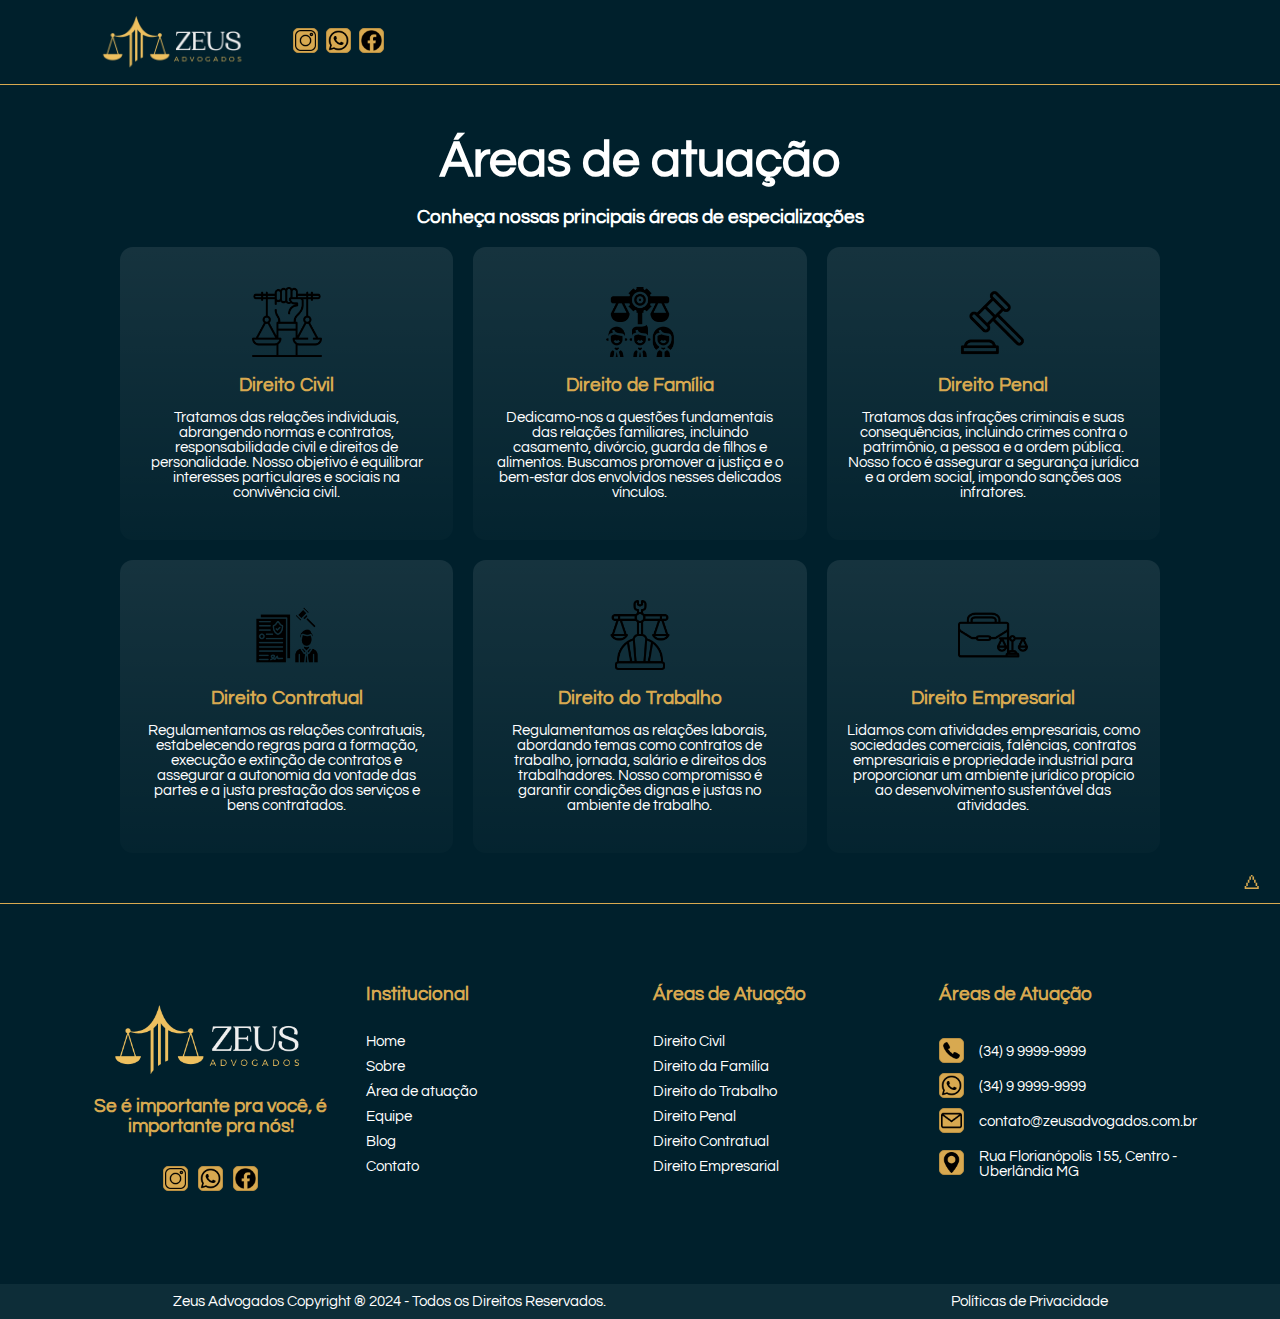
<file: atuacao.html>
<!DOCTYPE html>
<html lang="pt-br" >
<head>
    <meta charset="UTF-8">
    <meta name="viewport" content="width=device-width, initial-scale=1.0">
    <link rel="preconnect" href="https://fonts.googleapis.com">
<link rel="preconnect" href="https://fonts.gstatic.com" crossorigin>
<link href="https://fonts.googleapis.com/css2?family=Bebas+Neue&family=Poppins:ital,wght@0,300;0,400;1,400&family=Questrial&display=swap" rel="stylesheet">
<link rel="shortcut icon" href="logo.png" type="image/x-icon">

    <title>Zeus Advogados</title>
    <link rel="stylesheet" href="style.css">
</head>

<body>

        <header id="home"><!--INÍCIO DO CABEÇALHO-->
    <img src="logo.png" alt=""><!--LOGOMARCA O CABEÇALHO LADO DIREITO DA PÁGINA-->

    <div  class="headerConteinerMeioMobile"><!--SÃO AS ANCORAS LINKS NO CONTEINER DO MEIO DO CABEÇALHO-->
        <a  id="home" href="index.html">Home</a>
        <a href="sobre.html">Sobre</a>
        <a href="#">Área de atuação</a>
        <a href="equipe.html">Equipe</a>
        <a href="blog.html">Blog</a>
        <a href="contato.html">Contato</a>
    </div>

    <div class="headerConteinerDireito"><!--SÃO OS LINKS QUE REPRESENTAM AS REDES SOCIAIS NO LADO DIREIO DO CABEÇALHO-->
        <a href="https://www.instagram.com/matheusoliveira65/"><i><img src="icone-insta.png" alt=""></i></a>
        <a href="https://api.whatsapp.com/send?phone=5562997009879
        "><i><img src="icone-whatsapp.png" alt=""></i></a>
        <a href="https://pt-br.facebook.com/login/device-based/regular/login/"><i><img src="icone-facebook.png" alt=""></i></a>
    </div>
    <div class="hamburuer" onclick="menu()"><!--MENÚ HAMBURGUER MOBILLE-->
        <span></span>
        <span></span>
        <span></span>
    </div>
   </header> 



    <aside>
        <h1 id="areaAtuacao">Áreas de atuação  </h1><!--ÁREAS DE ATUAÇÃO-->
        <h3>Conheça nossas principais áreas de especializações</h3>
        <div class="conteiner1">
            <div class="filho">
                <i><img src="direito-civil.png" alt=""></i>
                <h4>Direito Civil
                </h4>
                <p>
                    Tratamos das relações individuais, abrangendo normas e contratos, responsabilidade civil e direitos de personalidade. Nosso objetivo é equilibrar interesses particulares e sociais na convivência civil.
                </p>
            </div>
            <div class="filho">
                <i><img src="direito-familia.png" alt=""></i>
                <h4>Direito de Família
                </h4>
                <p>
                    Dedicamo-nos a questões fundamentais das relações familiares, incluindo casamento, divórcio, guarda de filhos e alimentos. Buscamos promover a justiça e o bem-estar dos envolvidos nesses delicados vínculos.
                </p>
            </div>
            <div class="filho">
                <i><img src="direito-penal.png" alt=""></i>
                <h4>Direito Penal
                </h4>
                <p>
                    Tratamos das infrações criminais e suas consequências, incluindo crimes contra o patrimônio, a pessoa e a ordem pública. Nosso foco é assegurar a segurança jurídica e a ordem social, impondo sanções aos infratores.
                </p>
            </div>
        </div>
        <div  class="conteiner1">
            <div class="filho">
                <i><img src="direito-contratual.png" alt=""></i>
                <h4>Direito Contratual
                </h4>
                <p>
                    Regulamentamos as relações contratuais, estabelecendo regras para a formação, execução e extinção de contratos e assegurar a autonomia da vontade das partes e a justa prestação dos serviços e bens contratados.
                </p>
            </div>
            <div class="filho">
                <i><img src="direito-trabalho.png" alt=""></i>
                <h4>Direito do Trabalho</h4>
                <p>
                    Regulamentamos as relações laborais, abordando temas como contratos de trabalho, jornada, salário e direitos dos trabalhadores. Nosso compromisso é garantir condições dignas e justas no ambiente de trabalho.
                </p>
            </div>
            <div class="filho">
                <i><img src="direito-empresarial.png" alt=""></i>
                <h4>Direito Empresarial
                </h4>
                <p>
                    Lidamos com atividades empresariais, como sociedades comerciais, falências, contratos empresariais e propriedade industrial para proporcionar um ambiente jurídico propício ao desenvolvimento sustentável das atividades.
                </p>
            </div>
        </div>
    </aside>

   </div>



    <footer>
        <div id="primeiroConteinerfootter" class="conteiner1"><!--FINAL DA PÁINA COM INFORMAÇÕES ADICIONAIS-->
            <img src="logo.png" alt="">
            <p>
                Se é importante pra você, é importante pra nós!
            </p>
            <div class="footerIcones">

                <a href="https://www.instagram.com/matheusoliveira65/"><i><img src="icone-insta.png" alt=""></i></a>
                <a href="https://api.whatsapp.com/send?phone=5562997009879
                "><i><img src="icone-whatsapp.png" alt=""></i></a>
                <a href="https://pt-br.facebook.com/login/device-based/regular/login/"><i><img src="icone-facebook.png" alt=""></i></a>
            </div>
        </div>
        <div id="conteinerfoter2" class="conteiner1"><!--SÃO OS LINKS QUE REPRESENTAM AS REDES SOCIAIS NO LADO DIREIO DO CABEÇALHO-->
           <h3>Institucional</h3>
           <a href="#home">Home</a>
           <a href="#sobre">Sobre</a>
           <a href="#areaAtuacao">Área de atuação</a>
           <a href="#equipe">Equipe</a>
           <a href="#nossoblog">Blog</a>
           <a href="#contato">Contato</a>
        </div>
        <div id="conteinerfoter3" class="conteiner1">
            <h3>Áreas de Atuação</h3>
            <a href="#">Direito Civil</a>
            <a href="#">Direito da Família</a>
            <a href="#">Direito do Trabalho</a>
            <a href="#">Direito Penal</a>
            <a href="#">Direito Contratual</a>
            <a href="#">Direito Empresarial</a>
         </div>
         <div class="conteiner1">
            <h3>Áreas de Atuação</h3>
            
            <div class="contatofooter">
                <i><img src="icone-telefone.png" alt=""></i>
                <p>
                    (34) 9 9999-9999
                </p>
            </div>
            <div class="contatofooter">
                <i><img src="icone-whatsapp.png" alt=""></i>
                <p>
                    (34) 9 9999-9999
                </p>
            </div>
            <div class="contatofooter">
                <i><img src="icone-E-email.png" alt=""></i>
                <p>
                    contato@zeusadvogados.com.br
                </p>
            </div>
            <div  class="contatofooter">
                <i><img src="icone-mapas.png" alt=""></i>
                <p>
                    Rua Florianópolis 155, Centro - Uberlândia MG
                </p>
            </div>
         </div>
    </footer>

    <div class="final">
        <p>
            Zeus Advogados Copyright ® 2024 - Todos os Direitos Reservados.
        </p>
        <p>
            Políticas de Privacidade
        </p>
    </div>

    <a id="subir" href="#">&#128770;</a>

    <script src="script.js"></script>
</body>
</html>
</file>
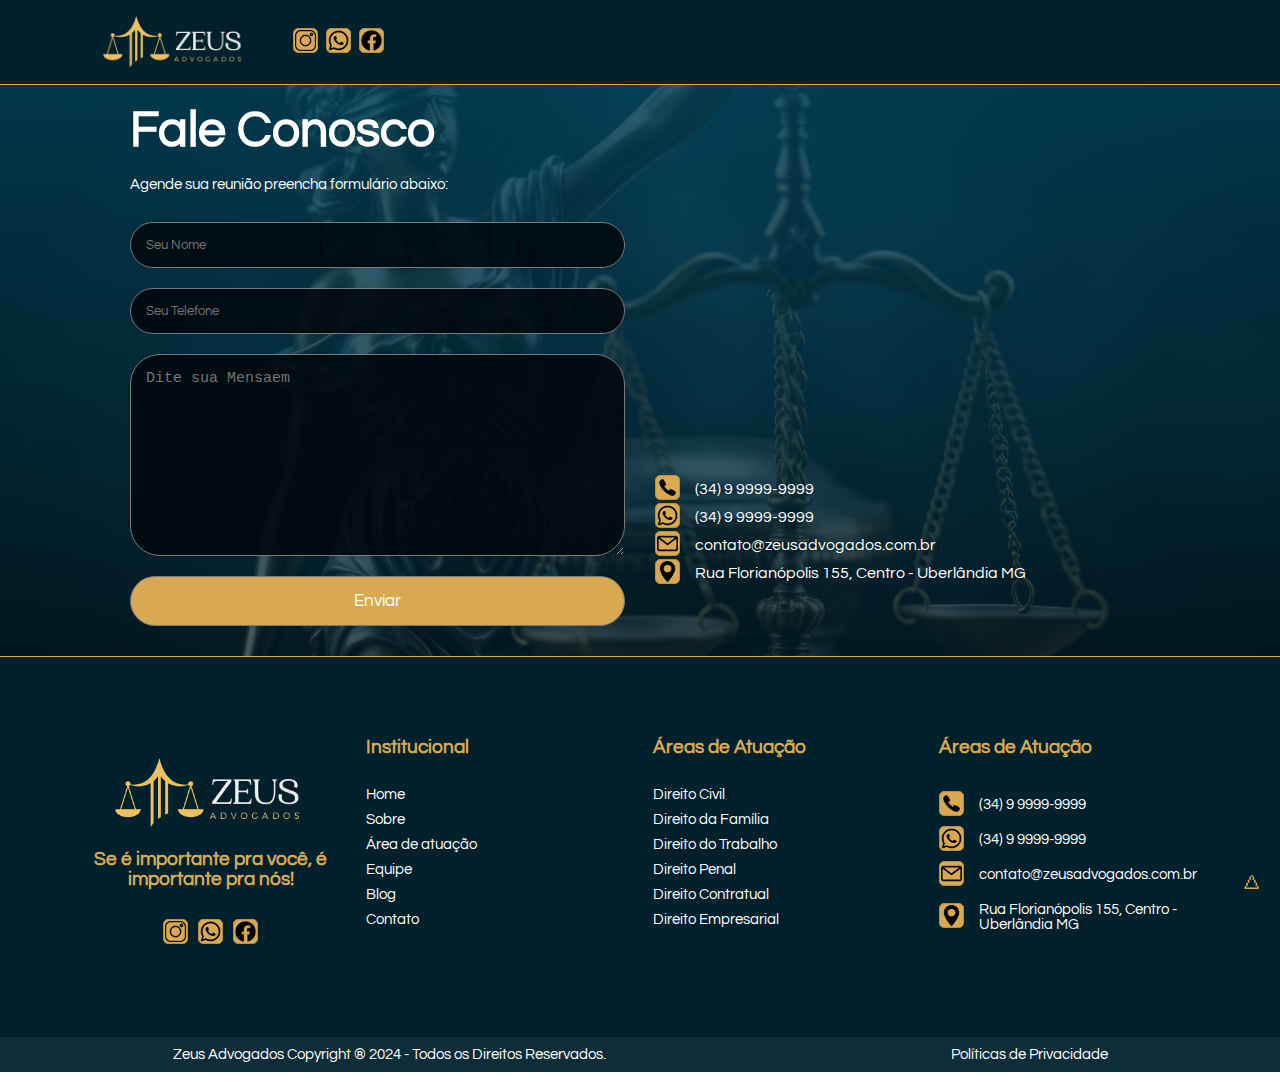
<file: contato.html>
<!DOCTYPE html>
<html lang="pt-br" >
<head>
    <meta charset="UTF-8">
    <meta name="viewport" content="width=device-width, initial-scale=1.0">
    <link rel="preconnect" href="https://fonts.googleapis.com">
<link rel="preconnect" href="https://fonts.gstatic.com" crossorigin>
<link href="https://fonts.googleapis.com/css2?family=Bebas+Neue&family=Poppins:ital,wght@0,300;0,400;1,400&family=Questrial&display=swap" rel="stylesheet">
<link rel="shortcut icon" href="logo.png" type="image/x-icon">

    <title>Zeus Advogados</title>
    <link rel="stylesheet" href="style.css">
</head>

<body>

        <header id="home"><!--INÍCIO DO CABEÇALHO-->
    <img src="logo.png" alt=""><!--LOGOMARCA O CABEÇALHO LADO DIREITO DA PÁGINA-->

    <div  class="headerConteinerMeioMobile"><!--SÃO AS ANCORAS LINKS NO CONTEINER DO MEIO DO CABEÇALHO-->
        <a  id="home" href="index.html">Home</a>
        <a href="sobre.html">Sobre</a>
        <a href="atuacao.html">Área de atuação</a>
        <a href="equipe.html">Equipe</a>
        <a href="blog.html">Blog</a>
        <a href="#">Contato</a>
    </div>

    <div class="headerConteinerDireito"><!--SÃO OS LINKS QUE REPRESENTAM AS REDES SOCIAIS NO LADO DIREIO DO CABEÇALHO-->
        <a href="https://www.instagram.com/matheusoliveira65/"><i><img src="icone-insta.png" alt=""></i></a>
        <a href="https://api.whatsapp.com/send?phone=5562997009879
        "><i><img src="icone-whatsapp.png" alt=""></i></a>
        <a href="https://pt-br.facebook.com/login/device-based/regular/login/"><i><img src="icone-facebook.png" alt=""></i></a>
    </div>
    <div class="hamburuer" onclick="menu()"><!--MENÚ HAMBURGUER MOBILLE-->
        <span></span>
        <span></span>
        <span></span>
    </div>
   </header> 

   

    <div id="contato" class="formularioemapa"><!--CONTATO VIA FORMULÁRIO-->
        <div id="formulario" class="filho">
            <h3>Fale Conosco</h3>
            <p>Agende sua reunião preencha formulário abaixo:</p>
            <form action="https://api.staticforms.xyz/submit" method="post">
                <input type="text" name="name" id="" required placeholder="Seu Nome" >
                <input type="text" name="phone" id="" required placeholder="Seu Telefone">
                <textarea name="message" id="" cols="30" rows="10" placeholder="Dite sua Mensaem"></textarea>
                <input type="hidden" name="accessKey" value="a3cb13f2-470b-4519-9540-bbc284360bef">
                <input type="hidden" name="redirectTo" value="https://rafakda.github.io/ZeusAdvogados/">
                <input id="btn" type="submit" value="Enviar">
            </form>
        </div>
        <div id="mapa" class="filho">
            <iframe  src="https://www.google.com/maps/embed?pb=!1m18!1m12!1m3!1d61145.55507358508!2d-49.34605213825737!3d-16.697028574206715!2m3!1f0!2f0!3f0!3m2!1i1024!2i768!4f13.1!3m3!1m2!1s0x935ef6bd58d80867%3A0xef692bad20d2678e!2zR29pw6JuaWEsIEdP!5e0!3m2!1spt-BR!2sbr!4v1714059422500!5m2!1spt-BR!2sbr" width="100%" height="350" style="border:0; "  allowfullscreen="" loading="lazy" referrerpolicy="no-referrer-when-downgrade"></iframe>
            <div class="dadosdisponiveis">
                <div class="dados">
                    <i><img src="icone-telefone.png" alt=""></i>
                    <p>(34) 9 9999-9999</p>
                </div>
                <div class="dados">
                    <i><img src="icone-whatsapp.png" alt=""></i>
                    <p>(34) 9 9999-9999</p>
                </div>
                <div class="dados">
                    <i><img src="icone-E-email.png" alt=""></i>
                    <p>contato@zeusadvogados.com.br</p>
                </div>
                <div class="dados">
                    <i><img src="icone-mapas.png" alt=""></i>
                    <p>Rua Florianópolis 155, Centro - Uberlândia MG</p>
                </div>
            </div>
        </div>
    </div>


    <footer>
        <div id="primeiroConteinerfootter" class="conteiner1"><!--FINAL DA PÁINA COM INFORMAÇÕES ADICIONAIS-->
            <img src="logo.png" alt="">
            <p>
                Se é importante pra você, é importante pra nós!
            </p>
            <div class="footerIcones">

                <a href="https://www.instagram.com/matheusoliveira65/"><i><img src="icone-insta.png" alt=""></i></a>
                <a href="https://api.whatsapp.com/send?phone=5562997009879
                "><i><img src="icone-whatsapp.png" alt=""></i></a>
                <a href="https://pt-br.facebook.com/login/device-based/regular/login/"><i><img src="icone-facebook.png" alt=""></i></a>
            </div>
        </div>
        <div id="conteinerfoter2" class="conteiner1"><!--SÃO OS LINKS QUE REPRESENTAM AS REDES SOCIAIS NO LADO DIREIO DO CABEÇALHO-->
           <h3>Institucional</h3>
           <a href="#home">Home</a>
           <a href="#sobre">Sobre</a>
           <a href="#areaAtuacao">Área de atuação</a>
           <a href="#equipe">Equipe</a>
           <a href="#nossoblog">Blog</a>
           <a href="#contato">Contato</a>
        </div>
        <div id="conteinerfoter3" class="conteiner1">
            <h3>Áreas de Atuação</h3>
            <a href="#">Direito Civil</a>
            <a href="#">Direito da Família</a>
            <a href="#">Direito do Trabalho</a>
            <a href="#">Direito Penal</a>
            <a href="#">Direito Contratual</a>
            <a href="#">Direito Empresarial</a>
         </div>
         <div class="conteiner1">
            <h3>Áreas de Atuação</h3>
            
            <div class="contatofooter">
                <i><img src="icone-telefone.png" alt=""></i>
                <p>
                    (34) 9 9999-9999
                </p>
            </div>
            <div class="contatofooter">
                <i><img src="icone-whatsapp.png" alt=""></i>
                <p>
                    (34) 9 9999-9999
                </p>
            </div>
            <div class="contatofooter">
                <i><img src="icone-E-email.png" alt=""></i>
                <p>
                    contato@zeusadvogados.com.br
                </p>
            </div>
            <div  class="contatofooter">
                <i><img src="icone-mapas.png" alt=""></i>
                <p>
                    Rua Florianópolis 155, Centro - Uberlândia MG
                </p>
            </div>
         </div>
    </footer>

    <div class="final">
        <p>
            Zeus Advogados Copyright ® 2024 - Todos os Direitos Reservados.
        </p>
        <p>
            Políticas de Privacidade
        </p>
    </div>

    <a id="subir" href="#">&#128770;</a>

    <script src="script.js"></script>
</body>
</html>
</file>
<file: style.css>
html{
    scroll-behavior: smooth;
}
/*REGRAS GERAIS DO PROJETO*/
*{
    margin: 0px;
    box-sizing: border-box;
}

/*REGRAS DE COLORAÇÃO DO PROJETO*/
:root{
    --azul:#00202C;
    --dourado:#D8A950;
    --cinzaEscuro:#7B7A7B;
    --cinzaClaro:#F5F4F6;
    --branco:white;
    --font:'arial';
}
/*FONT EXTERNA 'DA-FONT' DO PROJETO*/
@font-face {
    font-family:'assinatura' ;
    src: url('Tempting\ -\ PERSONAL\ USE\ ONLY.otf');
}
/*FONT EXTERNA DO PROJETO GOGLE FONTS*/
.questrial-regular {
    font-family: "Questrial", sans-serif;
    font-weight: 600;
    font-size: 50px;
    font-style: normal;
}  

 /*BANEER DO PROJETO*/
main{
    background-image: linear-gradient(#013f55db,#011e29bc),url(imagemMainadv.jpg);
    background-position: center center;
    background-size: cover;
    background-repeat: no-repeat;
}
/*CABEÇALHO DO PROJETO*/
header{
    display: grid;
    grid-template-columns: 1fr 4fr 1fr;
    justify-content: center;
    align-items: center;
    gap: 20px;
    padding: 15px 100px;
    border-bottom: solid 0.5px var(--dourado);
    background-color: var(--azul);
    width: 100%;
}
header .hamburuer{
    background-color: #00202c20;
    display: flex;
    flex-direction: column;
    cursor: pointer;
    display: none;
   
}
header .hamburuer span{
    background-color: var(--dourado);
    display: block;
    width: 30px;
    height: 3px;
    margin: 3px; 
    transition: all .5s;
}
header img{
    width: 150px;
    transition: all 1s;
}
header .headerConteinerMeio{
    display: flex;
    gap: 30px;
    align-items: center;
    justify-content: center;
    width: 100%;
}
header .headerConteinerMeioMobile{
    display: flex;
    gap: 30px;
    align-items: center;
    justify-content: center;
    width: 100%;
    display: none;
}
header .headerConteinerMeio #home{
    border-bottom: solid 1px var(--dourado);
    border-top: solid 1px var(--dourado);
}
header .headerConteinerMeioMobile #home{
    border-bottom: solid 1px var(--dourado);
    border-top: solid 1px var(--dourado);
}
header .headerConteinerMeio a{
    color: var(--branco);
    list-style: none;
    text-decoration: none;
    font-family: "Questrial", sans-serif;
    font-size: 17px;
    font-weight: 500;
    padding: 5px;
}
header .headerConteinerMeioMobile a{
    color: var(--branco);
    list-style: none;
    text-decoration: none;
    font-family: "Questrial", sans-serif;
    font-size: 17px;
    font-weight: 500;
    padding: 5px;
}

header .headerConteinerMeio a:hover{
    color: var(--dourado);
    border-bottom: solid 1px var(--dourado);
    border-top: solid 1px var(--dourado);
    transition: all .5s;
}
header .headerConteinerMeioMobile a:hover{
    color: var(--dourado);
    border-bottom: solid 1px var(--dourado);
    border-top: solid 1px var(--dourado);
    transition: all .5s;
}
header .headerConteinerDireito{
    display: flex;
    gap: 8px;
}
header i img{
    width: 25px;
    height: 25px;
    background-color: var(--dourado);
    padding: 1px;
    border-radius: 20%;
    border: solid 1px #b99043;
}
header i img:hover{
    background-color: #d8a850c6;
    scale: 1.1;
    cursor: pointer;
}
@media (max-width:900px) {
    header .headerConteinerDireito i img{
        display: none;
    }}
    @media (max-width:700px) {
        header{
            display: flex;
            justify-content: space-between;
            padding: 5px;
        }
        header .hamburuer{
            display: flex;
        }
        header .hamburuer span{
            transition: all .3s;
        }
        header .headerConteinerDireito i img{
            display: none;
        }
        header .headerConteinerMeioMobile{
            display: block;
            display: none;
            position: absolute;
            top: 65px;
            right: 0px;
            display: flex;
            flex-direction: column;
            background-color: #00202C;
            width: 100%;
            height: 100%;
            overflow: hidden;
            transition: all .5s;
            display: flex;
            justify-content: left;
            background-color: rgb(255, 255, 255);
            gap: 0px;
        }
        header .headerConteinerMeio{
           display: none;
        }
        header .headerConteinerMeioMobile #home{
            margin-top: 0px;
            background-color: var(--dourado);
            color: var(--azul);
            width: 100%;
            text-align: center;
            padding: 15px;
        }
        header .headerConteinerMeioMobile a{
            color: var(--azul);
            width: 100%;
            text-align: center;
            border-bottom: solid 1px rgb(228, 225, 225);
            padding: 15px;
        }
        header .headerConteinerMeioMobile a:hover{
            background-color: var(--dourado);
            color: var(--azul);
        }
        .hamburuer.ativa span:nth-child(1){
            transform: translateY(8px) rotate(135deg);  
            
        }
        .hamburuer.ativa span:nth-child(2){
           opacity: 0%;
        }
        .hamburuer.ativa span:nth-child(3){
            transform: translateY(-8px) rotate(-135deg); 
        }
}

/*MENÚ MOBILE DO PROJETO*/
nav{
    height: 100%;
    width: 0px;
    background-color: #00202ce5;
    border-bottom: solid 2px var(--dourado);
    position: fixed;
    right: 0px;
    top: 0px;
    overflow: hidden;
    transition: all 1s;
}
nav .headerConteinerMeio a{
    color: var(--branco);
    list-style: none;
    text-decoration: none;
    font-family: monospace;
    font-size: 13px;
    font-weight: bold;
    display: block;
    padding-left: 10px;
    padding: 15px;
    border-bottom: solid #b9904335 .5px;
}
nav .headerConteinerMeio a:hover{
    background-color: #b9904335;
}
/*PAGINA EM CIMA DO BANNER DO PROJETO*/
article{
    display: grid;
    grid-template-columns: 2.5fr 1fr;
    height: 100vh;
     padding: 130px;
     padding-top: 250px;
     transition: all 1s;
}
article .coneudoMainDireio{
    text-align: left; 
}
article .coneudoMainDireio h1{
    font-size: 47px;
    color: var(--branco);
    margin-bottom: 20px;
    font-family: "Questrial", sans-serif;
    font-weight: 400;
    font-style: normal;
}
article .coneudoMainDireio h3{
    font-size: 19px;
    font-family: "Questrial", sans-serif;
    font-weight: 600;
    color: var(--branco);
    margin-bottom: 30px;
}
article .coneudoMainDireio a{
    padding: 12px;
    border-radius: 20px;
    background-color: var(--dourado);
    text-decoration: none;
    color: var(--azul);
    font-size: 17px;
    font-weight: 600;
}
article .coneudoMainDireio a:hover{
    background-color: #b99043;
}
@media (max-width:700px){
    footer{
        padding: 5px;
    }
}
@media (max-width:700px) {
    article{
        padding: 50px ;
       display: grid;
       grid-template-columns: 1fr 1fr;
       padding-top: 100px;
    }
    article .coneudoMainDireio h1{
        font-size: 40px;
    }    
}
/*SOBRE*/    
section{
        background-image: linear-gradient(rgb(255, 255, 255),rgba(237, 237, 240, 0.695)), url(img-conteiner2.jpg);
        background-repeat: no-repeat;
        background-size:cover ;
        display: grid;
        grid-template-columns: 1fr 1fr;
        font-family: "Questrial", sans-serif;;
        padding: 80px 50px;
    }
    section .conteiner1{
        padding: 0px 60px;
    }
    section .conteiner1 h4{
        color: var(--azul);
        font-size: 19px;
        font-family: "Questrial", sans-serif;
        font-weight: 600;
        border-bottom: 2px solid var(--dourado);
    }
    section .conteiner1 h2{
        font-family: "Questrial", sans-serif;
        font-weight: 600;
        font-size: 50px;
        color: var(--azul);
        margin: 20px 0px;
    }
    section .conteiner1 p{
        color: var(--cinzaEscuro);
        font-weight: 500;
        font-size: 15px;
        font-family: "Questrial", sans-serif;
        text-align: justify;
    
    }
    section #conteiner1{
        display: flex;
        justify-content: center;
        align-items: center;
    }
    section .conteiner1 img{
        width: 100%;
        height: 450px;
        border-radius: 20px;
        box-shadow: 20px 20px var(--dourado); 
    }
    @media (max-width:900px){
        section{
            padding: 30px 15px;
        }
        section .conteiner1{
            padding: 10px;
        }    
    }
    @media (max-width:700px){
        section{
            display: flex;
            flex-direction: column;
            padding: 20px 0px;
            gap: 20px;
        }
        section .conteiner1{
            width: 100%;
            padding: 0px 30px;
        }
        section #conteiner1 {
            padding: 30px 8px;
            width: 100%;
            height: 300px;
        }
        section #conteiner1 img{
            box-shadow: none;
            border-radius: 1px;
            margin-top: 30px;
            box-shadow: 2px 2px 5px 2px var(--dourado);
        }
        section .conteiner1 img{
            height: 300px;
            margin-bottom: 30px;
        }
        section .conteiner1 p{
            font-size: 13px;
        }
        section .conteiner1 h2{
            font-size: 25px;
        }
        section .conteiner1 h4{
            font-size: 14px;
        }
    }
/*AREA DE ATUAÇÃO*/
    aside{
        display: flex;
        flex-direction: column;
        gap: 20px;
        background-color: var(--azul);
        font-family: "Questrial", sans-serif;;
        padding: 50px 120px; 
    }
    aside h1{
    margin: auto;
    font-family: "Questrial", sans-serif;
    font-weight: 600;
    font-size: 50px;
    color: var(--branco);

    }
    aside h3{
        margin: auto;
        font-size: 19px;
        font-family: "Questrial", sans-serif;
        font-weight: 600;
        color: var(--branco);
    }
    aside .conteiner1{
        display: grid;
        grid-template-columns: 1fr 1fr 1fr;
        gap: 20px;
    }     
    aside .conteiner1 .filho{
        text-align: center;
        padding: 40px 20px;
        border-radius: 13px;
        background-image: linear-gradient(rgba(255, 255, 255, 0.086),rgba(255, 255, 255, 0.017));
    }  
    aside .conteiner1 .filho:hover{
        background-image: linear-gradient(rgba(255, 255, 255, 0.191),rgba(255, 255, 255, 0.017));

    }
    aside .conteiner1 .filho h4{
        margin: 15px 0px;
        font-size: 19px;
        font-family: "Questrial", sans-serif;
        font-weight: 600;
        color: var(--dourado);
    }   
    aside .conteiner1 .filho p{
    color: var(--branco);
    font-weight: 500;
    font-size: 15px;
    font-family: "Questrial", sans-serif;
    }    
    aside .conteiner1 .filho img{
        width: 70px;
        height: 70px;
        box-shadow: none;
    }
    @media (max-width:900px){
        aside{
            padding: 10px 10px; 
        }
    }
    @media (max-width:700px){
        aside{
            padding: px;
            gap: 5px;
        }
        aside h1{
            font-size: 25px;
            margin: 20px 0px;
            text-align: center;
        }
        aside h3{
            font-size: 19px;
            margin: 20px 0;
            text-align: center;
        }
        aside .conteiner1{
            display: flex;
            flex-direction: column;
            gap: 10px;
            padding: 20px;
        }
        aside .conteiner1 .filho{
            padding: 90px 30px;
        }
        aside .conteiner1 .filho p{
            font-size: 17px;
        }
    }
/*EQUIPE PROFISSIONAL*/
    .aside{
        background-image: linear-gradient(rgba(255, 255, 255, 0.829),rgba(237, 237, 240, 0.695)), url(conteinerProficional2.jpg);
        background-repeat: no-repeat;
        background-size:cover ;
        background-position: center center;
    }
    .aside h1 {
        font-family: "Questrial", sans-serif;
        font-weight: 600;
        font-size: 50px;
        color: var(--azul);
    }
    .aside h3{
        color: var(--azul);
        font-size: 19px;
        font-family: "Questrial", sans-serif;
        font-weight: 600;
    }
    .aside .conteiner1 .filho{
        background-color: rgba(255, 255, 255, 0.612);
        box-shadow: 3px 3px 3px rgba(0, 0, 0, 0.109);  
    }
    .aside .conteiner1 .filho:hover{
        background-color: rgba(255, 255, 255, 0.878);
        cursor: pointer;
    }
    .aside .conteiner1 .filho p{
        color: var(--cinzaEscuro);
        font-weight: 500;
        font-size: 15px;
        font-family: "Questrial", sans-serif;
    }
    .aside .conteiner1 .filho img{
        width: 100px;
        height: 100px;
        border-radius: 50%;
    }
    .aside .conteiner1 .filho h4{
        font-size: 19px;
        font-family: "Questrial", sans-serif;
        font-weight: 600;
        margin: 15px 0px;
        color: var(--azul);
    }
    @media (max-width:900px){
        aside{
            padding: 10px 10px; 
        }}
    @media (max-width:700px){
        .aside{
            padding: 10px 0px;
            gap: 0px;
        }
        .aside .conteiner1 {
            gap: 5px;   
        }
        .aside .conteiner1 .filho{
            gap: 5px;
        }
        .aside .conteiner1 .filho img{
           
        }
        .aside  h1{
            font-size: 30px;
        }
        .aside .conteiner1 .filho h3{
            font-size: 25px;
            margin: 5px;
        }
        .aside .conteiner1 .filho p{
            font-size: 17px;
        }
    }
    /*BLOG*/
    .blog .imageBlog img{
        width: 100%;
        height: 100%;
        border-radius: 15px;
    }
    .blog{
        display: grid;
        grid-template-columns: 2fr 1fr;
        padding: 10px 110px;
        gap: 10px;
        font-family: "Questrial", sans-serif;
        font-weight: 400;
        font-style: normal;
        background-color: #00202c11;
        border-top: solid .5px var(--dourado);
    }
    .blog h2{
        color: var(--azul);
        font-family: "Questrial", sans-serif;
        font-weight: 600;
        font-size: 50px;
        border-left: solid 5px var(--dourado);
        padding-left: 5px;
        margin: 35px 0px;
        margin-top: 50px;
    }
    .blog .conteinerDireitoBlog{
        display: flex;
        flex-direction: column;
        gap: 10px;
    }
    .blog .imageBlog{
        position: relative;
        border-radius: 15px;
    }
    .blog .imageBlog .p{
        position: absolute;
        bottom: 0px;
        background-color: #00202ccc;
        color: var(--dourado);
        width: 100%;
        padding: 25px 20px;
        display: flex;
        justify-content: space-between;
        align-items: center;
        border-bottom-right-radius: 15px;
        border-bottom-left-radius: 15px;
        font-weight: 500;
        font-size: 15px;
        font-family: "Questrial", sans-serif;
    }
    .blog .imageBlog .p:hover{
        background-color: var(--azul);
        cursor: pointer;
    }
    .blog .imageBlog .p a{
        color: var(--dourado);
        text-decoration: none;
        font-size: 30px;
    }
    .blog .imageBlog .p p{
       font-size: 20px;
    }
    @media (max-width:900px){
        .blog{
            padding: 0px 10px; 
        }}
    @media (max-width:700px){
        .blog{
            gap: 5px;
            padding: 5px 3px;
            display: flex;
            flex-direction: column;
        }
        .blog .imageBlog .p{
            padding: 20px 15px;
        }
        .blog .imageBlog .p p{
            font-size: 13px;
        }
        .blog .imageBlog .p a{
            font-size: 13px;
        }
        .blog .conteinerDireitoBlog{
            display: grid;
            grid-template-columns: 1fr 1fr;
        }  
    }
/*CONTEINER DE BAIXO AINDA DO BLOG*/
    .conteinerBaixoBlog .imageBlog img{
        width: 100%;
        height: 100%;
        border-radius: 15px;
    }
     .conteinerBaixoBlog{
        display: grid;
        grid-template-columns: 1fr 1fr ;
        padding: 0px 110px;
        padding-bottom: 40px;
        gap: 10px;
        font-family: "Questrial", sans-serif;
        font-weight: 400;
        font-style: normal;
        background-color: #00202c11;
        border-bottom: solid .5px var(--dourado);
    }
    .conteinerBaixoBlog .conteinerDireitoBlog{
        display: flex;
        flex-direction: column;
        gap: 20px;
    }
    .conteinerBaixoBlog .imageBlog img{
        width: 100%;
        height: 100%;
    }
    .conteinerBaixoBlog .imageBlog{
        position: relative;
        height: 330px;
        border-radius: 15px;
    }
    .conteinerBaixoBlog .imageBlog .p{
        position: absolute;
        bottom: 0px;
        background-color: #00202ccc;
        color: var(--dourado);
        width: 100%;
        padding: 25px 20px;
        display: flex;
        justify-content: space-between;
        align-items: center;
        border-bottom-right-radius: 15px;
        border-bottom-left-radius: 15px;
        font-weight: 500;
        font-size: 15px;
        font-family: "Questrial", sans-serif;
    }
    .conteinerBaixoBlog .imageBlog .p:hover{
        background-color: var(--azul);
        cursor: pointer;
    }
    .conteinerBaixoBlog .imageBlog .p a{
        color: var(--dourado);
        text-decoration: none;
        font-size: 30px;
    }
    .conteinerBaixoBlog .imageBlog .p p{
        font-size: 20px;
     }
     @media (max-width:900px){
        .conteinerBaixoBlog{
            padding: 20px 10px; 
        }}
     @media (max-width:700px){
        .conteinerBaixoBlog{
            padding: 0px 3px;
            gap: 5px;
            padding-bottom: 5px;
            display: none;
        }
        .conteinerBaixoBlog .imageBlog .p{
            padding: 3px 5px;
            padding: 5px;
            
        }
        .conteinerBaixoBlog .imageBlog .p p{
            font-size: 13px;
        }
        .conteinerBaixoBlog .imageBlog .p a{
            font-size: 13px;
        }
        .conteinerBaixoBlog .imageBlog{
            height: 120px;
        }
    }
/*MENSAEM*/
    .section{
        background-color: #00222E;
        padding: 50px;
        font-family: "Questrial", sans-serif;
        font-weight: 400;
        font-style: normal;
        color: var(--branco);
        text-align: center;
    }
    .section h2{
        font-family: 'assinatura';
        font-weight: 700;
        font-style: normal;
        font-size: 28px;
    }
    .section p{
        font-size: 15px;
        font-family: "Questrial", sans-serif;
        font-weight: 500;
        color: var(--dourado);
        margin-top: 25px;
    }
    @media (max-width:700px){
        .section h2{
            font-size: 18px;
        }
        .section p{
            font-size: 14px;
        }
    }
    /*CONTATO DO PROJETO - FORMULARIO E LOCALIZAÇÃO*/
    .formularioemapa{
        background-image: linear-gradient(#013f55db,#011e29bc),url(conteinerFormulario.jpg);
         background-position: center center;
         background-size: cover;
        background-repeat: no-repeat;
        display: grid;
        grid-template-columns: 1fr 1fr;
        font-family: "Questrial", sans-serif;
        background-color: var(--azul);
        padding: 20px 130px;
        gap: 30px;
    }
    .formularioemapa .filho{
        display: flex;
        flex-direction: column;
    }
    .formularioemapa #formulario h3{
        color: var(--branco);
        font-family: "Questrial", sans-serif;
        font-weight: 600;
        font-size: 50px;
    }
    .formularioemapa #formulario p{
        color: var(--branco);
        margin: 20px 0px;
        font-size: 15px;
        font-family: "Questrial", sans-serif;
        font-weight: 500;
    }
    .formularioemapa .filho form{
        display: flex;
        flex-direction: column;
    }
    .formularioemapa .filho form input{
        padding: 15px;
        background-color: #00090de4;
        border-radius: 30px;
        border: solid .5px var(--cinzaEscuro);
        margin: 10px 0px;
        color: var(--cinzaEscuro);
        font-family: "Questrial", sans-serif;
    }
    .formularioemapa .filho form textarea{
        padding: 15px;
        background-color: #00090de4;
        border-radius: 30px;
        border: solid .5px var(--cinzaEscuro);
        margin: 10px 0px;
        color: var(--cinzaEscuro);
        font-size: 15px;
    }
    .formularioemapa .filho form #btn{
        background-color: var(--dourado);
        cursor: pointer;
        color: var(--branco);
        font-size: 17px;
        font-family: "Questrial", sans-serif;
    }
    .formularioemapa .filho form #btn:hover{
        background-color: #b99043;
    }
    .formularioemapa .filho .dadosdisponiveis .dados{
        display: flex;
        align-items: center;
        gap: 15px;
        color: var(--branco);
    }
    .formularioemapa .filho iframe{
        border-radius: 20px;
        margin-bottom: 20px;
        filter: grayscale(70%);
    }
    .formularioemapa #mapa i img{
        width: 25px;
        height: 25px;
        background-color: var(--dourado);
        padding: 1px;
        border-radius: 20%;
        border: solid 1px #b99043;
    }
    @media (max-width:900px){
        .formularioemapa{
            padding: 20px 10px;
        }
    }
    @media (max-width:700px){
        .formularioemapa{
            display: flex;
            flex-direction: column;
            padding: 20px 10px;
        }
    }
/*RODA PÉ DO PROJETO*/
    footer{
        display: grid;
        grid-template-columns: 1fr 1fr 1fr 1fr;
        gap: 25px;
        padding: 80px 80px;
        background-color: var(--azul);
        border-top: solid .3px var(--dourado);
        font-family: "Questrial", sans-serif;
    }
    footer #primeiroConteinerfootter{
        text-align: center;
       padding-top: 20px;
       display: flex;
       flex-direction: column;
       align-items: center;
    }
    footer #primeiroConteinerfootter p{
        color: var(--dourado);
        font-size: 19px;
        font-family: "Questrial", sans-serif;
        font-weight: 600;
        margin: 20px 0px;
    }
    footer .conteiner1 img{
        width: 200px;
    }
    footer .footerIcones{
        display: flex;
        gap: 10px;
    }
    footer .conteiner1 .footerIcones i img{
        width: 25px;
        height: 25px;
        background-color: var(--dourado);
        padding: 1px;
        border-radius: 20%;
        border: solid 1px #b99043;
    }
    footer .conteiner1 .footerIcones i img:hover{
        background-color: #b99043;
        scale: 1.1;
        transition: all .5s;
        cursor: pointer;
    }
    footer .conteiner1 .contatofooter i img{
        width: 25px;
        height: 25px;
        background-color: var(--dourado);
        padding: 1px;
        border-radius: 20%;
        border: solid 1px #b99043;
    }
    footer .conteiner1 h3{
        color: var(--dourado);
        font-size: 19px;
        font-family: "Questrial", sans-serif;
        font-weight: 600;
        margin-bottom: 30px;
    }
    footer .conteiner1 a{
        display: block;
        text-decoration: none;
        font-style: none;
        color: var(--branco);
        font-weight: 500;
        font-size: 15px;
        font-family: "Questrial", sans-serif;
        margin: 10px 0px;
    }
    footer .conteiner1 .contatofooter{
        display: flex;
        align-items: center;
        gap: 15px;
    }
    footer .conteiner1 .contatofooter p{
        color: var(--branco);
        font-weight: 500;
        font-size: 15px;
        font-family: "Questrial", sans-serif;
        margin: 10px 0px;
    }
    @media (max-width:900px){
        footer{
            padding: 10px 5px;
        }
    }
    @media (max-width:700px) {
        footer{
            display: flex;
        flex-direction: column;
            gap: 5px;
            padding: 5px;
        }
        footer p{
            font-size: 13px;
        }
        footer a{
            font-size: 13px;
        }
        footer h3{
            font-size: 15px;
        }
        footer .conteiner1{
           
            padding: 3px;
            border-radius: 5px;
        }
        footer #conteinerfoter2{
            display: none;
        }
        footer #conteinerfoter3{
            display: none;
        }
        }
        .final{
            background-color: #0D2D38;
            display: flex;
            flex-direction: row;
            justify-content: space-around;
            color: var(--branco);
            font-family: "Questrial", sans-serif;;
            padding: 10px 0px;
            font-weight: 520;
            font-size: 15px;
        }
        #subir{
            color: var(--dourado);
            text-decoration: none;
            font-size: 25px;
            position: fixed;
            bottom: 5px;
            right: 15px;
        }
        #subir:hover{
           color: #ffa703;
        
        }
        @media (max-width:700px){
            .final{
                font-size: 9px;
            }
            #subir{
                display: none;
            }
        }
</file>
